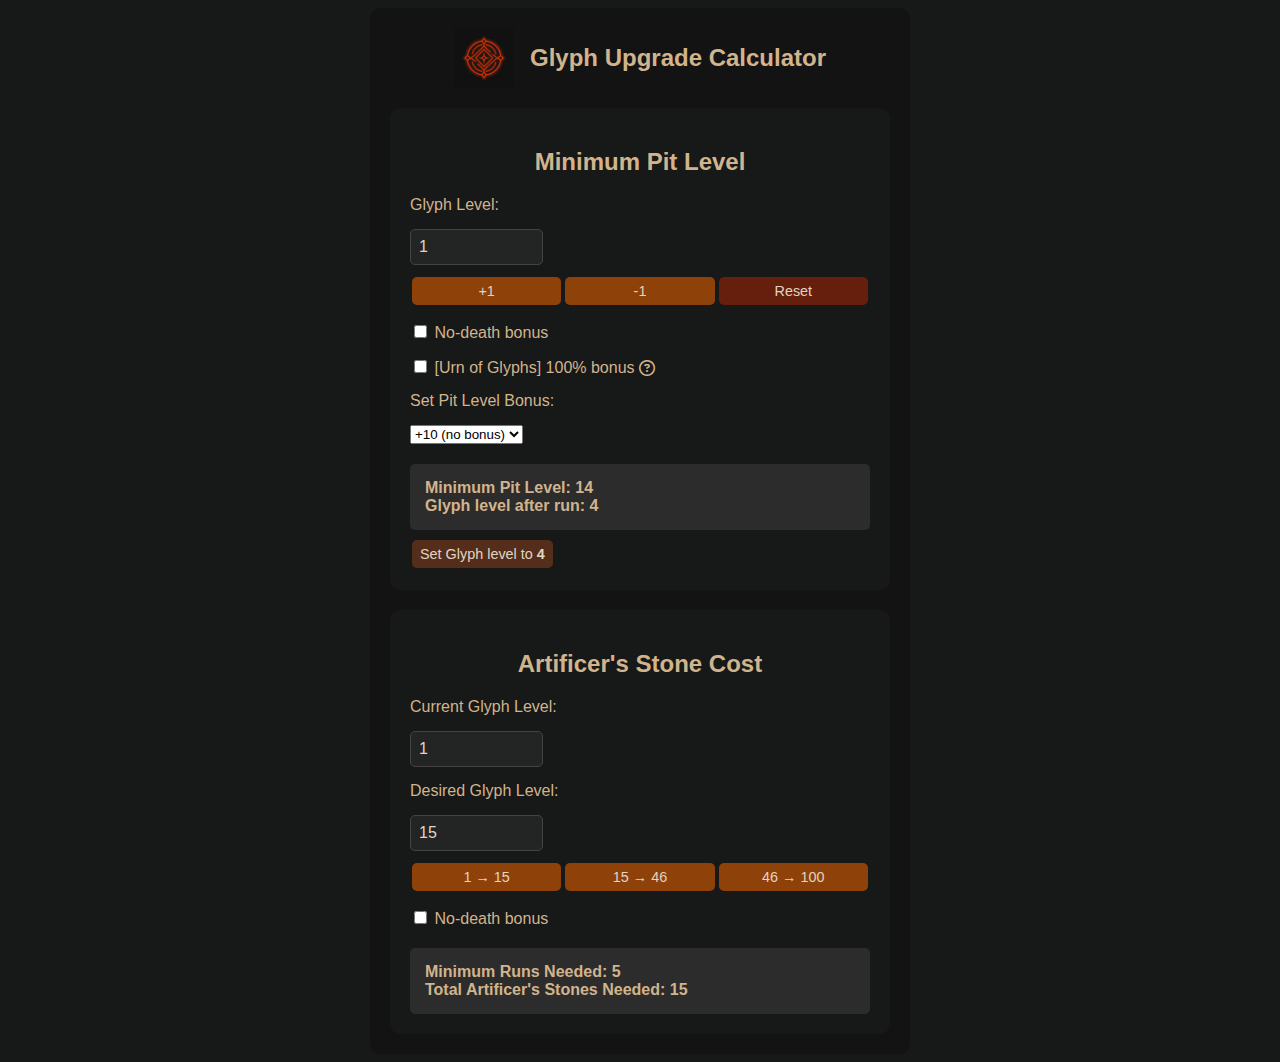
<file: docs/index.html>
<!DOCTYPE html>
<html lang="en-US">
<head>
    <meta charset="UTF-8">
    <title>Diablo 4 Glyph Upgrade Calculator</title>
    <link rel="icon" href="images/favicon.ico" type="image/x-icon">
    <link rel="stylesheet" href="styles.css">
    <link rel="stylesheet" href="https://cdnjs.cloudflare.com/ajax/libs/font-awesome/6.5.0/css/all.min.css">
</head>
<body>
<main>
    <div class="header">
        <img src="images/logo.png" alt="Glyph Calculator Logo" class="logo">
        <h1>Glyph Upgrade Calculator</h1>
    </div>

    <div class="box">
        <h2>Minimum Pit Level</h2>
        <label for="glyphLevel">Glyph Level:</label>
        <input type="number" id="glyphLevel" min="1" value="1">

        <div class="buttons">
            <button id="adjustGlyphLevelAdd">+1</button>
            <button id="adjustGlyphLevelSub">-1</button>
            <button class="reset-button" id="resetGlyphLevel">Reset</button>
        </div>

        <label>
            <input type="checkbox" id="noDeathBonus">
            No-death bonus
        </label>

        <label>
            <input type="checkbox" id="urnOfGlyphsBonus">
            <span class="tooltip">[Urn of Glyphs] 100% bonus
                <i class="fa-regular fa-circle-question"></i>
                <span class="tooltiptext">
                    The Season Blessing grants
                    +<span class="blue-highlight">25</span>/<span class="blue-highlight">50</span>/<span class="blue-highlight">75</span>/<span class="blue-highlight">100</span>% extra upgrade attempt
            </span>
        </span>
        </label>

        <span>
            <label for="pitLevelBonus">Set Pit Level Bonus:</label>
            <select id="pitLevelBonus">
                <option value="10" selected>+10 (no bonus)</option>
                <option value="20">+20 (+1)</option>
                <option value="30">+30 (+2)</option>
                <option value="40">+40 (+3)</option>
                <option value="50">+50 (+4)</option>
                <option value="60">+60 (+5)</option>
                <option value="70">+70 (+6)</option>
                <option value="80">+80 (+7)</option>
                <option value="90">+90 (+8)</option>
                <option value="100">+100 (+9)</option>
            </select>
        </span>

        <div class="result" id="output">
            Enter a glyph level to see results.
        </div>

        <button id="applyFinalLevel">Set Glyph level to <span id="resultGlyphLevel"></span></button>
    </div>

    <div class="box">
        <h2>Artificer's Stone Cost</h2>
        <label for="currentLevel">Current Glyph Level:</label>
        <input type="number" id="currentLevel" min="1" value="1">

        <label for="desiredLevel">Desired Glyph Level:</label>
        <input type="number" id="desiredLevel" min="1" value="15">

        <div class="range-buttons">
            <button id="setRange1To15">1 → 15</button>
            <button id="setRange15To46">15 → 46</button>
            <button id="setRange46To100">46 → 100</button>
        </div>

        <label>
            <input type="checkbox" id="stoneNoDeath">
            No-death bonus
        </label>

        <div class="result" id="stoneOutput">
            Enter your levels to calculate Artificer's Stone cost.
        </div>
    </div>
</main>
<script type="module" src="diablo4-glyph-upgrade-calculator.js"></script>
</body>
</html>
</file>
<file: docs/styles.css>
body {
    background-color: #171818;
    color: tan;
}

main {
    font-family: Arial, sans-serif;
    background-color: #131314;
    max-width: 500px;
    margin: auto;
    padding: 20px;
    border-radius: 10px;
}

.header {
    display: flex;
    align-items: center;
    justify-content: center;
    gap: 16px;
    margin-bottom: 20px;
    text-align: center;
}

.header img.logo {
    display: block;
    height: 60px;
    width: auto;
}

h1, h2, h3 {
    font-size: 1.5em;
    text-align: center;
}

label {
    display: block;
    margin: 15px 0;
}

input[type="number"] {
    width: 25%;
    padding: 8px;
    font-size: 1em;
    background-color: #232424;
    color: #E0D5C2;
    border: 1px solid #444;
    border-radius: 5px;
}

.buttons, .range-buttons {
    margin-top: 10px;
    display: flex;
    justify-content: space-between;
    flex-wrap: wrap;
}

button {
    flex: 1;
    margin: 2px;
    padding: 6px 8px;
    font-size: 0.9em;
    cursor: pointer;
    border: none;
    border-radius: 5px;
    color: #E0D5C2;
    background-color: #8F410A;
}

.reset-button {
    background-color: #661e0d;
}

#applyFinalLevel {
    background-color: #552e1b;
    margin-top: 10px;
}

.box {
    margin-top: 20px;
    padding: 20px;
    background-color: #171818;
    border-radius: 10px;
}

.result {
    margin-top: 20px;
    padding: 15px;
    background-color: #2c2c2c;
    border-radius: 5px;
    font-weight: bold;
}

.tooltip {
    position: relative;
    display: inline-flex;
    align-items: center;
    gap: 4px;
    cursor: help;
}

.tooltip .tooltiptext {
    visibility: hidden;
    width: max-content;
    background-color: #333;
    text-align: left;
    border-radius: 4px;
    padding: 6px 10px;
    position: absolute;
    z-index: 1;
    bottom: 125%;
    left: 50%;
    transform: translateX(-50%);
    opacity: 0;
    transition: opacity 0.3s;
    font-size: 0.85rem;
    white-space: normal;
}

.tooltip:hover .tooltiptext {
    visibility: visible;
    opacity: 1;
}

.blue-highlight {
    color: #4da6ff;
    font-weight: bold;
}
</file>
